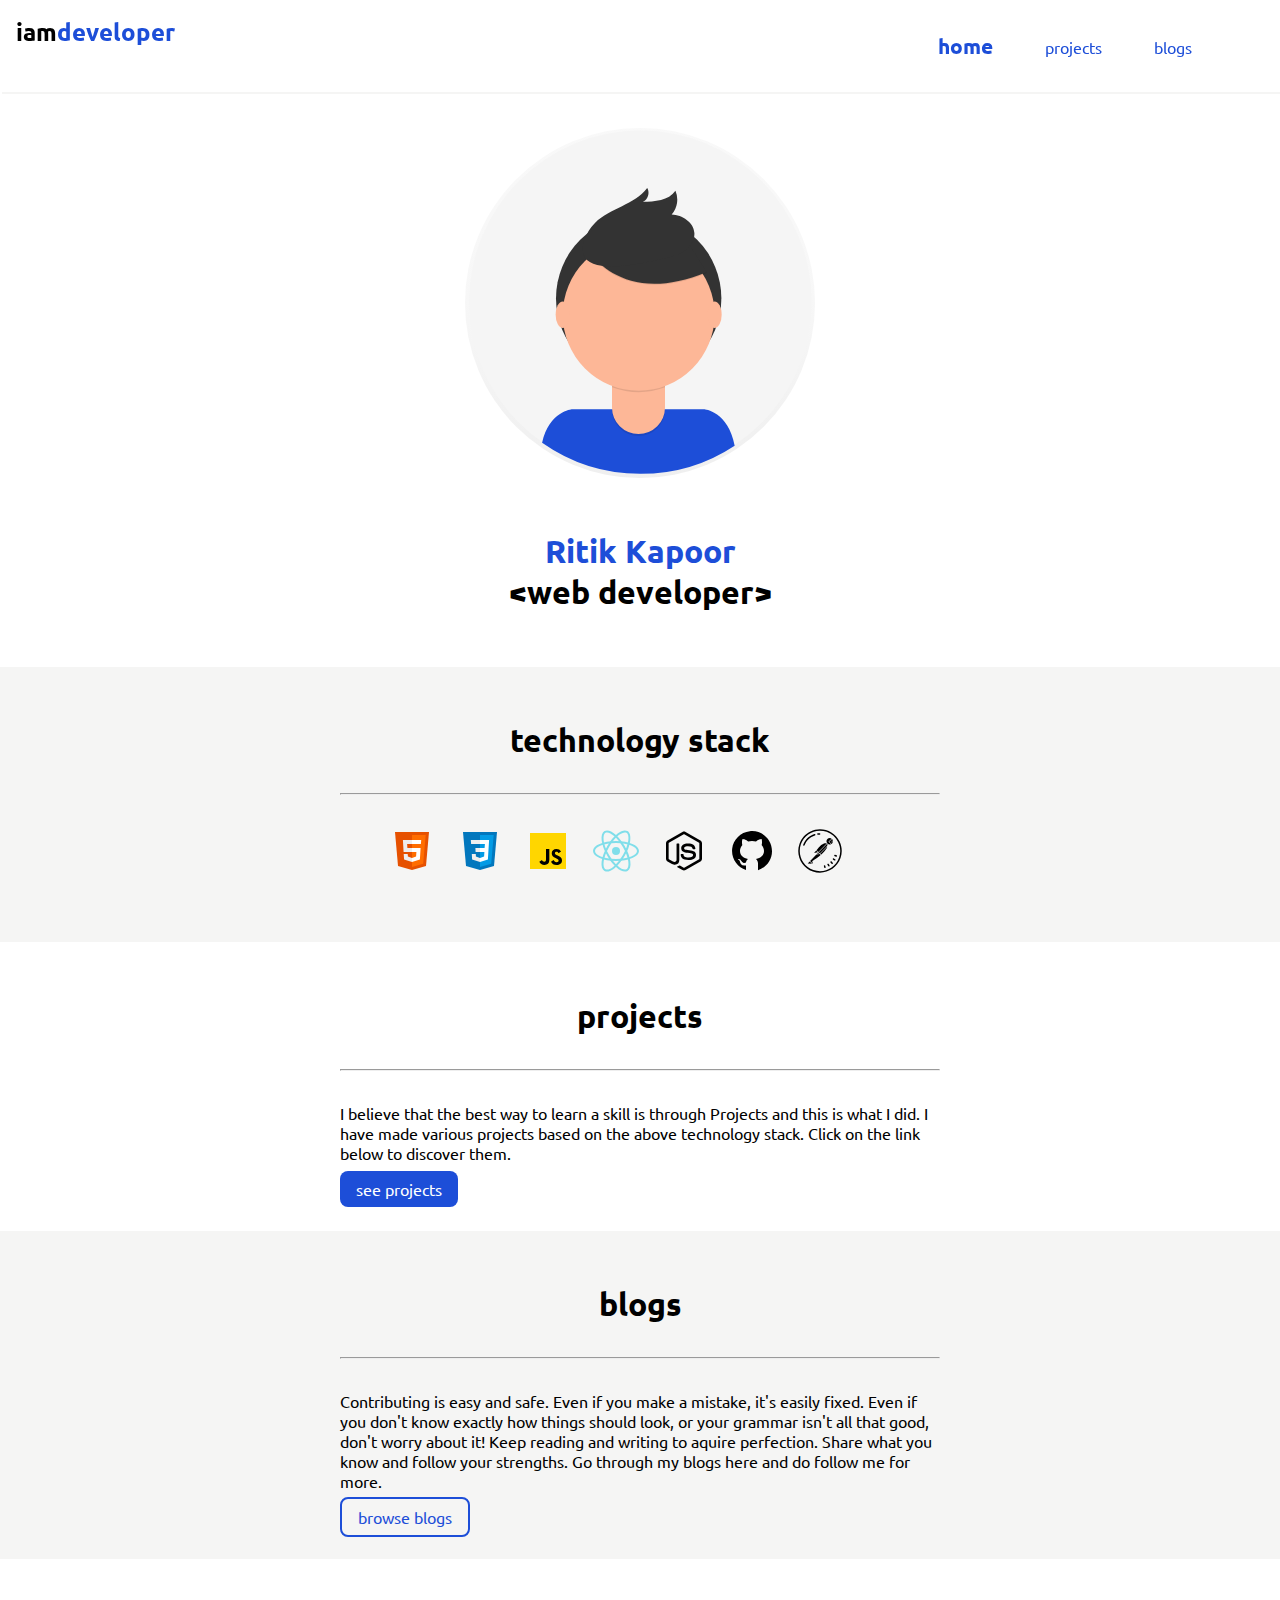
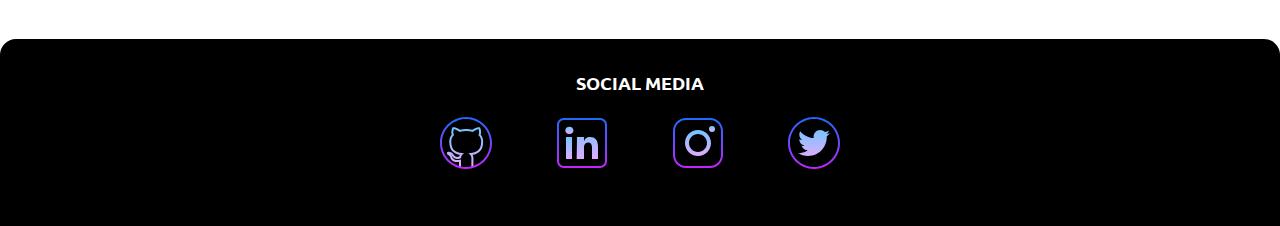
<file: index.html>
<!DOCTYPE html>
<html lang="en">
<head>
    <meta charset="UTF-8">
    <meta http-equiv="X-UA-Compatible" content="IE=edge">
    <meta name="viewport" content="width=device-width, initial-scale=1.0">
    <title>home | ritikkapoor</title>
    <link rel="stylesheet" href="/styles.css">
</head>
<body>
    <nav class="navigation container sticky grid-container">
        <div class="nav-brand" > iam<span style="color: var(--secondary-color);">developer</span></div>
        <ul class="list-non-bullet nav-pills">
            <li class="list-item-inline">
                <a class="link link-active" href="\">home</a>
            </li>
            <li class="list-item-inline">
                <a class="link" href="\projects.html">projects</a>
            </li>
            <li class="list-item-inline">
                <a class="link" href="\blogs.html">blogs</a>
            </li>
        </ul>
    </nav>

    <header class="hero">
        <img class="hero-img" src="/images/hero.svg" alt="">
        <h1 class="hero-heading">Ritik Kapoor <br><span style="color: var(--primary-color);">&lt;web developer&gt;</span></h1>
    </header>

    <section class="section ow">
        <div class="container container-center">
            <h1>technology stack</h1>
            <hr/>
            <ul class="space">
                <li class=" list-item-inline"><img src="/images/html.svg" title="HTML5" alt="HTML 5"></li>
                <li class="list-item-inline"><img src="/images/css3.svg" title="CSS 3" alt="CSS 3"></li>
                <li class=" list-item-inline"><img src="/images/javascript.svg" title="JavaScript"alt="javascript"></li>
                <li class=" list-item-inline "><img src="/images/react.svg" title="ReactJS" alt="ReactJS"></li>
                <li class="list-item-inline "><img src="/images/nodejs.svg" title="NodeJS" alt="NodeJS"></li>
                <li class="list-item-inline "><img src="/images/github (1).svg" title="GitHub" alt="GitHub"></li>
                <li class="list-item-inline "><img src="/images/postman.svg" title="Postman" alt="Postman"></li>

            </ul>

         
        </div>
    </section>
    <section class="section">
        <div class="container container-center">
            <h1>projects</h1>
            <hr/>
            <p>I believe that the best way to learn a skill is through Projects and this is what I did. I have made various projects based on the above technology stack. Click on the link below to discover them.</p>
            <a class="link link-primary" href="\projects.html">see projects</a>

        </div>
    </section>
    <section class="section ow">
        <div class="container container-center">
            <h1>blogs</h1>
            <hr/>
            <p>Contributing is easy and safe. Even if you make a mistake, it's easily fixed. Even if you don't know exactly how things should look, or your grammar isn't all that good, don't worry about it! Keep reading and writing to aquire perfection. Share what you know and follow your strengths. Go through my blogs here and do follow me for more.</p>
            <a class="link link-secondary" href="\blogs.html">browse blogs</a>
        </div>
    </section>

    <!-- you can a hobby section -->
    <footer class="footer">
        <!--REMEMBER Don't use h1 h2 inside footer-->
        <div class="footer-header">SOCIAL MEDIA</div>
        <ul class="list-non-bullet social links">

            <li class="list-item-inline">
                <a class="link" href="https://github.com/rkapoor10" target="_blank">
                    <img src="/images/github.svg" alt="">
                </a>
            </li>

            <li class="list-item-inline">
                <a class="link" href="https://www.linkedin.com/in/ritik-kapoor-493469196"
                    target="_blank">
                    <img src="/images/linkedin.svg" alt="">
                </a>
            </li>
            
            <li class="list-item-inline">
                <a class="link" href="https://www.instagram.com/ritikkapoor.10/"
                    target="_blank">
                    <img src="/images/instagram.svg" alt="">
                </a>
            </li>

            <li class="list-item-inline">
                <a class="link" href="https://twitter.com/rkap810"
                    target="_blank">
                    <img src="/images/twitter.svg" alt="">
                </a>
            </li>

        </ul>
        
       


    </footer>
    

</body>
</html>
</file>
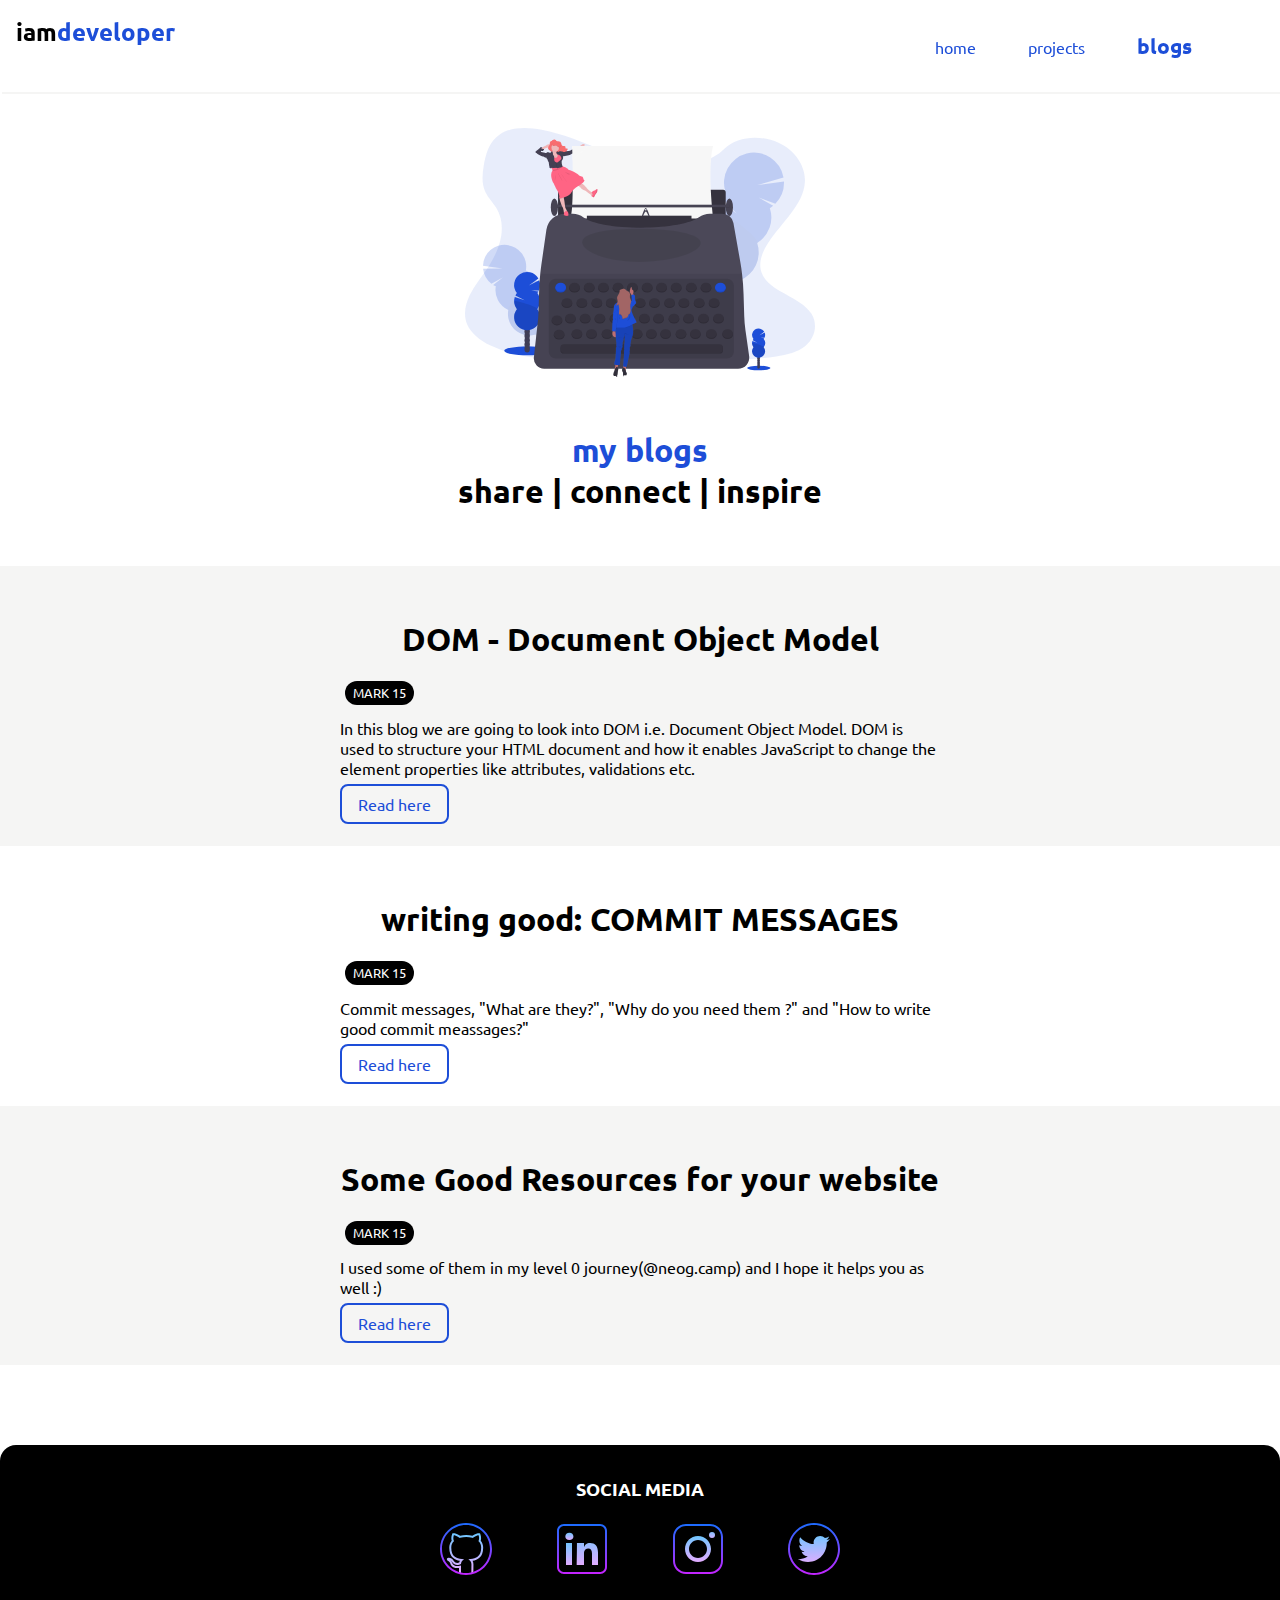
<file: blogs.html>
<!DOCTYPE html>
<html lang="en">

<head>
    <meta charset="UTF-8">
    <meta http-equiv="X-UA-Compatible" content="IE=edge">
    <meta name="viewport" content="width=device-width, initial-scale=1.0">
    <title>blogs | ritikkapoor</title>
    <link rel="stylesheet" href="/styles.css">
</head>

<body>
    <nav class="navigation container sticky grid-container">
        <div class="nav-brand"> iam<span style="color: var(--secondary-color);">developer</span></div>
        <ul class="list-non-bullet nav-pills">
            <li class="list-item-inline">
                <a class="link " href="\">home</a>
            </li>
            <li class="list-item-inline">
                <a class="link " href="\projects.html">projects</a>
            </li>
            <li class="list-item-inline">
                <a class="link link-active" href="\blogs.html">blogs</a>
            </li>
        </ul>
    </nav>
    <header class="hero">
        <img class="hero-img" src="/images/blog.svg" alt="">
        <h1 class="hero-heading">my blogs <br><span style="color: var(--primary-color);">share | connect |
                inspire</span></h1>
    </header>
    <!-- blogs -->
    <section class="section ow">
        <div class="container container-center">
            <h1>DOM - Document Object Model</h1>
            <small class="mark">MARK 15</small>
            <p>In this blog we are going to look into DOM i.e. Document Object Model. DOM is used to structure your HTML document and how it enables JavaScript to change the element properties like attributes, validations etc.</p>
            <a class="link link-secondary" target="_blank" href="https://ritikkapoor.hashnode.dev/dom-document-object-model">Read here</a>
        </div>
    </section>
    <section class="section ">
        <div class="container container-center">
            <h1>writing good: COMMIT MESSAGES</h1>
            <small class="mark">MARK 15</small>
            <p>Commit messages, "What are they?", "Why do you need them ?" and "How to write good commit meassages?" </p>
            <a class="link link-secondary" target="_blank" href="https://hashnode.com/post/writing-good-commit-messages-on-github-ckqik1vrj0253t6s14z4i0lpw">Read here</a>
        </div>
    </section>

    <section class="section ow">
        <div class="container container-center">
            <h1>Some Good Resources for your website</h1>
            <small class="mark">MARK 15</small>
            <p>I used some of them in my level 0 journey(@neog.camp) and I hope it helps you as well :) </p>
            <a class="link link-secondary" target="_blank" href="https://ritikkapoor.hashnode.dev/some-good-resources-for-your-website">Read here</a>
        </div>
    </section>
    <footer class="footer">
        <!--REMEMBER Don't use h1 h2 inside footer-->
        <div class="footer-header">SOCIAL MEDIA</div>
        <ul class="list-non-bullet social links">

            <li class="list-item-inline">
                <a class="link" href="https://github.com/rkapoor10" target="_blank">
                    <img src="/images/github.svg" alt="">
                </a>
            </li>

            <li class="list-item-inline">
                <a class="link" href="https://www.linkedin.com/in/ritik-kapoor-493469196"
                    target="_blank">
                    <img src="/images/linkedin.svg" alt="">
                </a>
            </li>
            
            <li class="list-item-inline">
                <a class="link" href="https://www.instagram.com/ritikkapoor.10/"
                    target="_blank">
                    <img src="/images/instagram.svg" alt="">
                </a>
            </li>

            <li class="list-item-inline">
                <a class="link" href="https://twitter.com/rkap810"
                    target="_blank">
                    <img src="/images/twitter.svg" alt="">
                </a>
            </li>

        </ul>
        
                
    </footer>
</body>

</html>
</file>
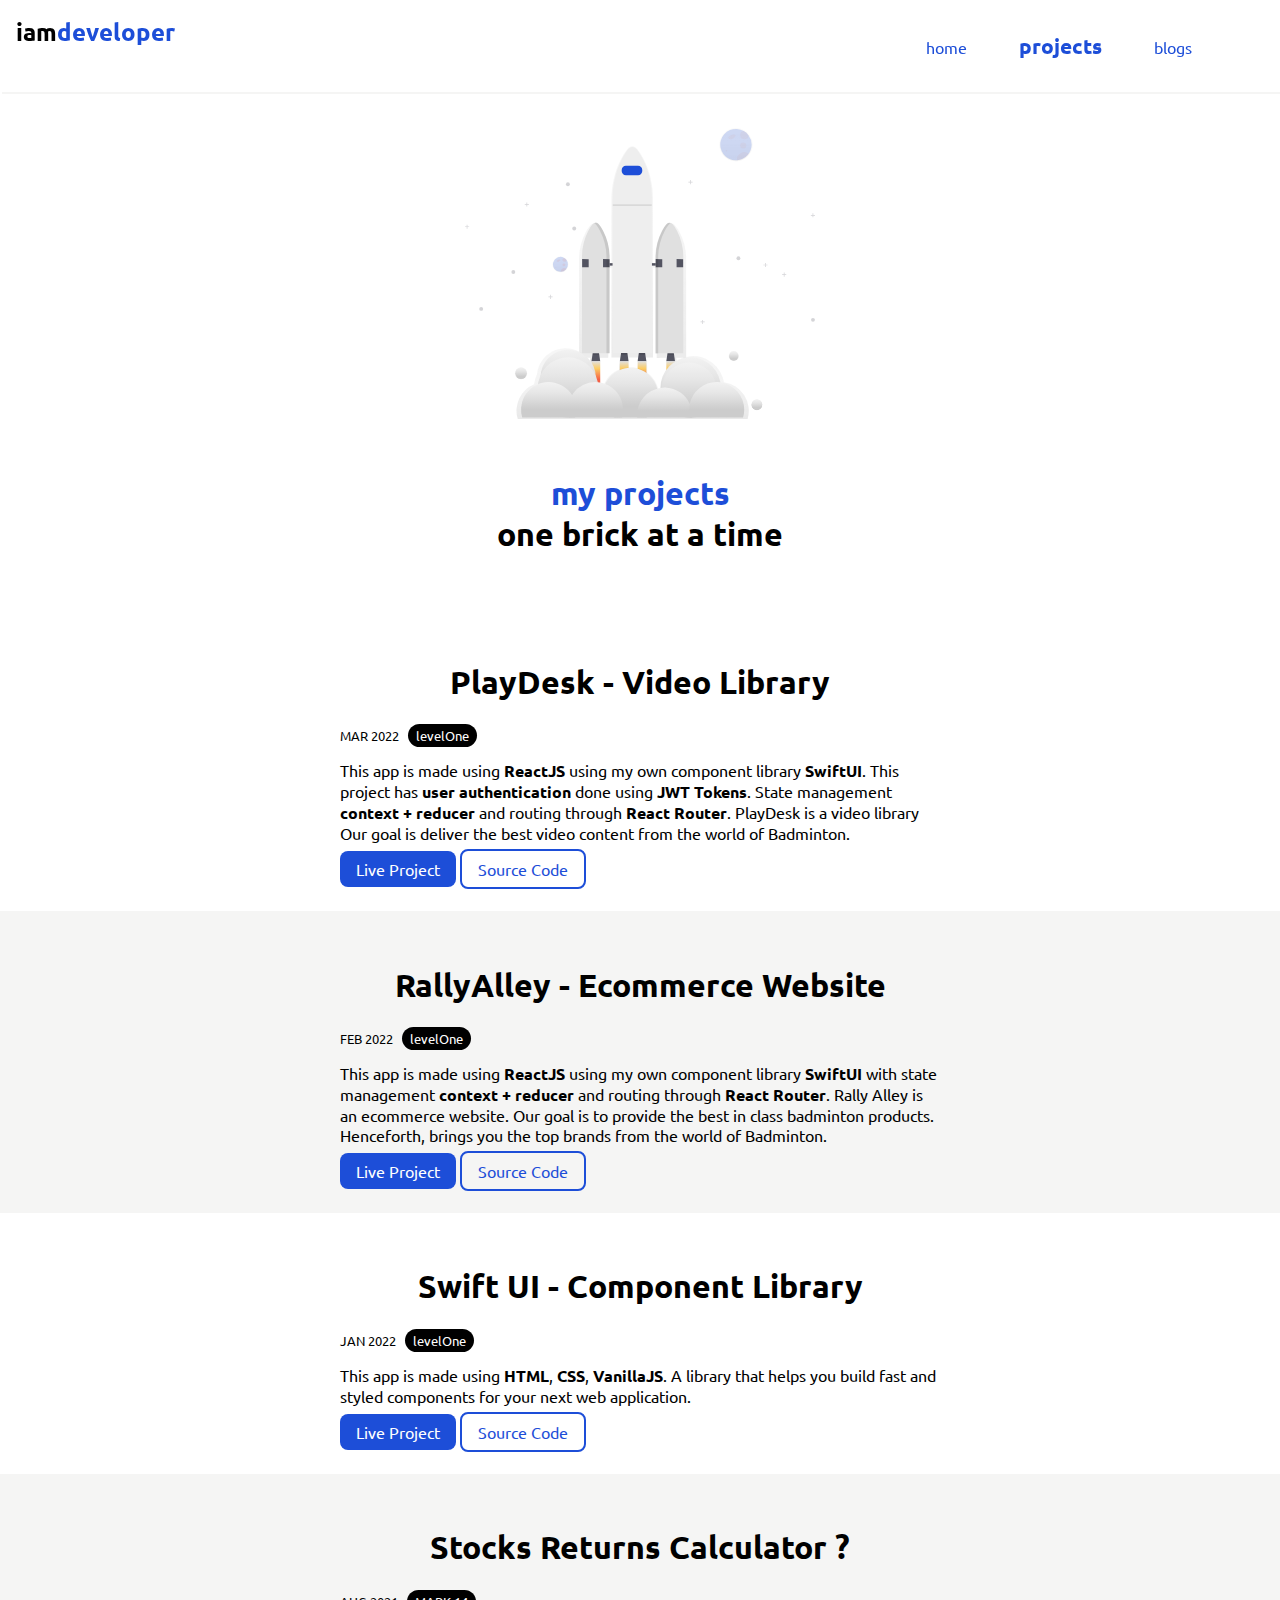
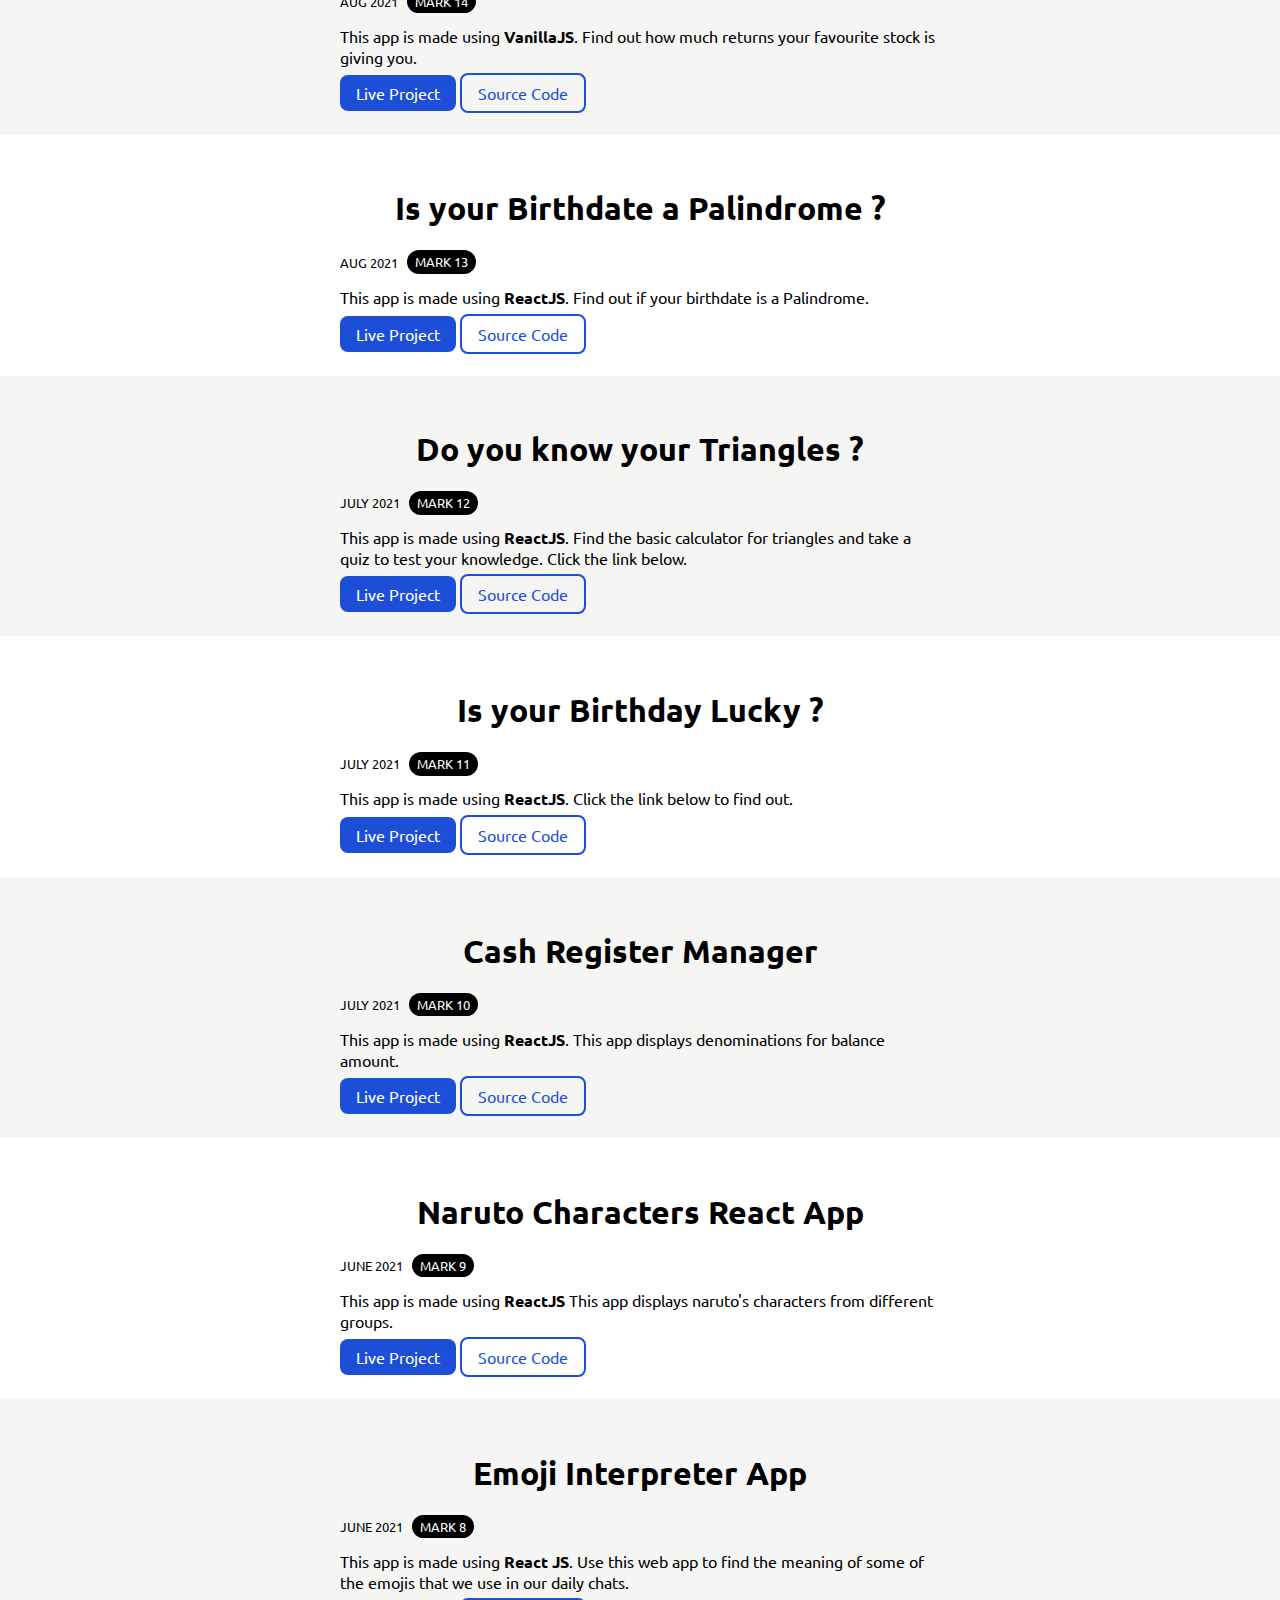
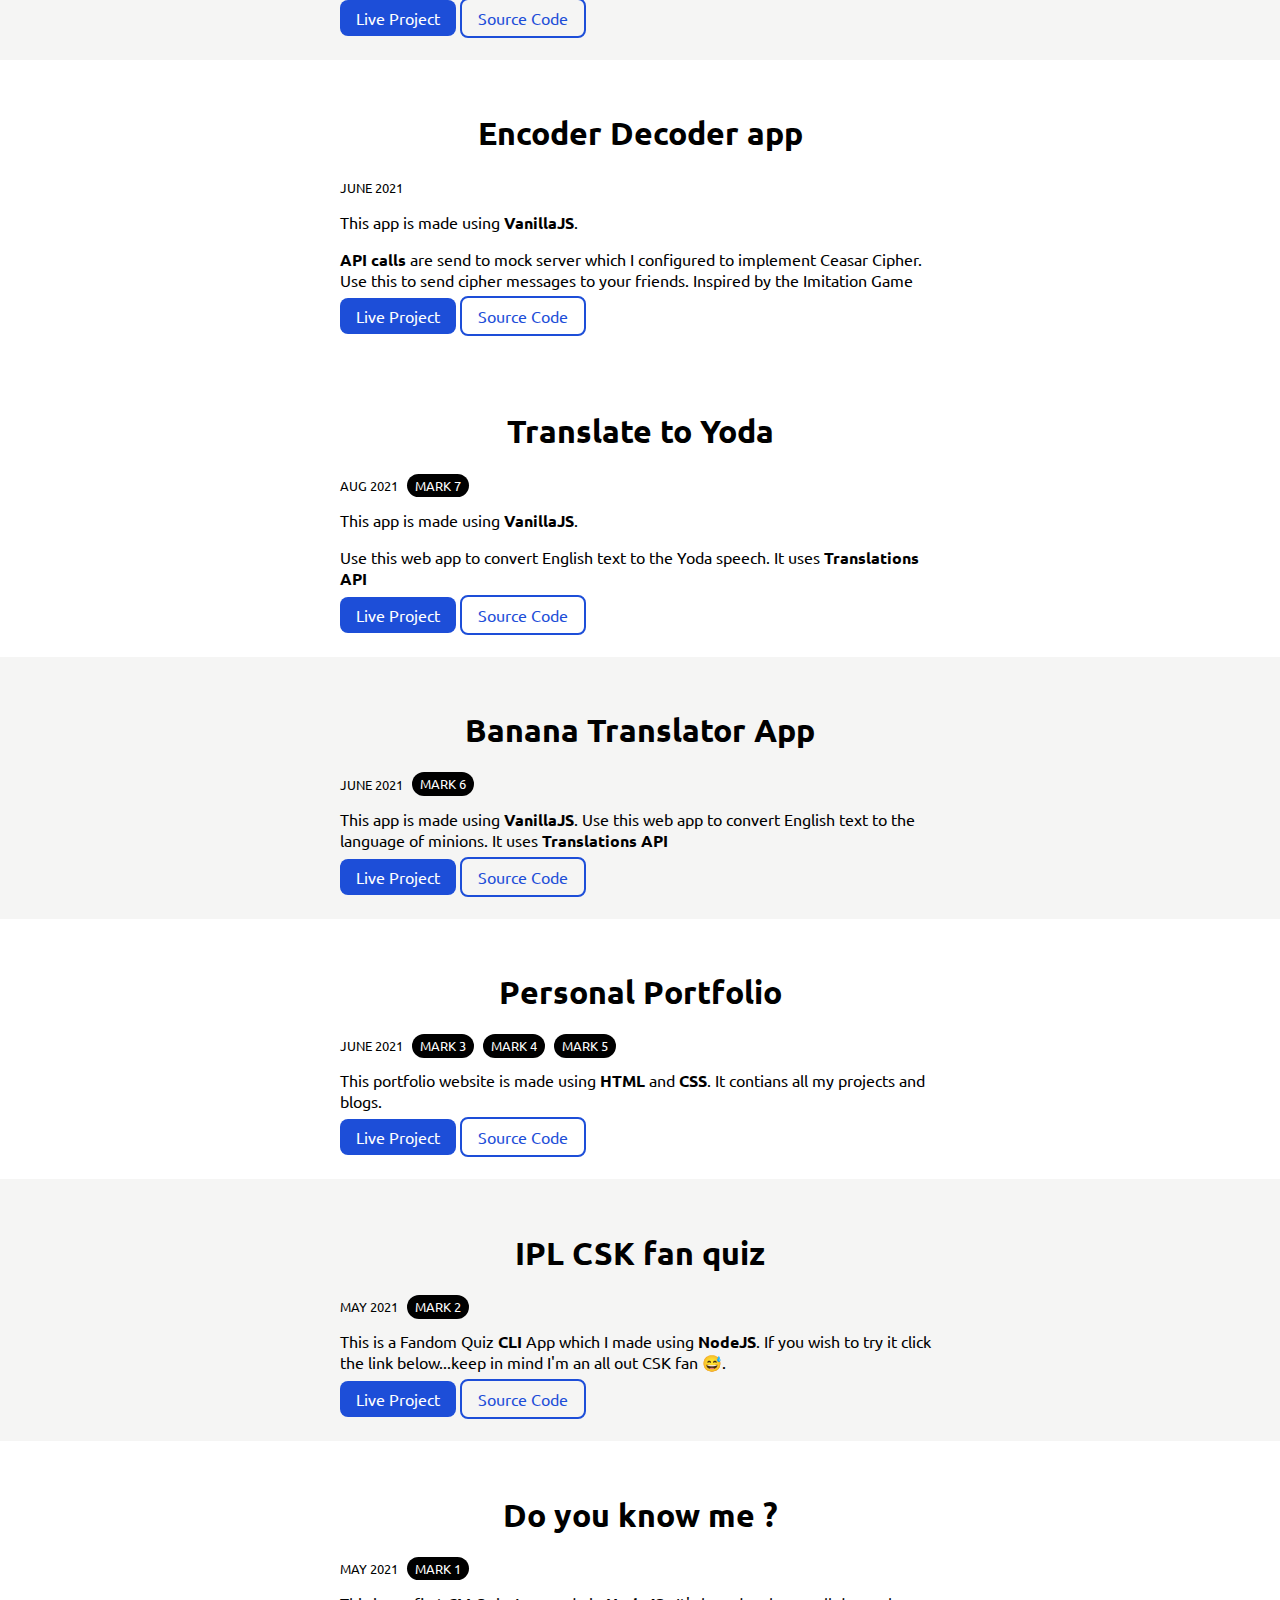
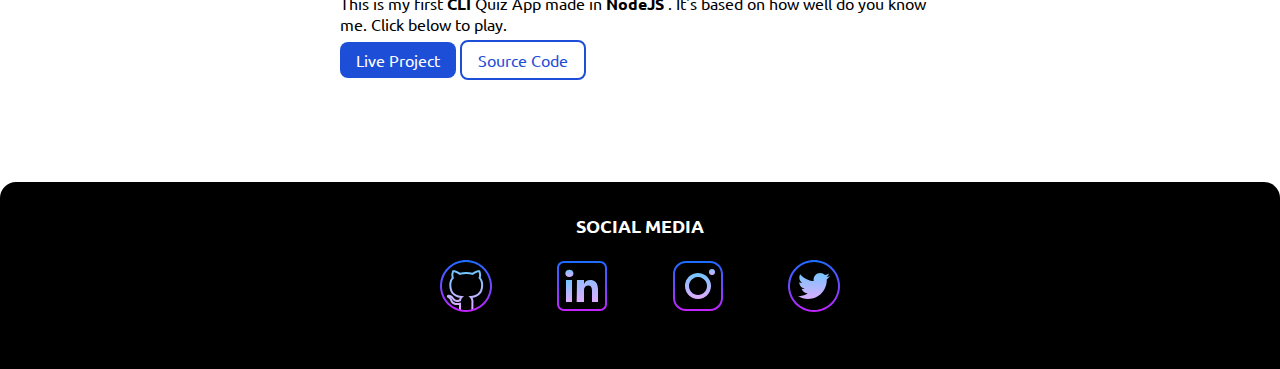
<file: projects.html>
<!DOCTYPE html>
<html lang="en">

<head>
    <meta charset="UTF-8">
    <meta http-equiv="X-UA-Compatible" content="IE=edge">
    <meta name="viewport" content="width=device-width, initial-scale=1.0">
    <title>projects | ritikkapoor</title>
    <link rel="stylesheet" href="/styles.css">
</head>

<body>
    <nav class="navigation container sticky grid-container">
        <div class="nav-brand"> iam<span style="color: var(--secondary-color);">developer</span></div>
        <ul class="list-non-bullet nav-pills">
            <li class="list-item-inline">
                <a class="link " href="\">home</a>
            </li>
            <li class="list-item-inline">
                <a class="link link-active" href="\projects.html">projects</a>
            </li>
            <li class="list-item-inline">
                <a class="link" href="\blogs.html">blogs</a>
            </li>
        </ul>
    </nav>
    <header class="hero">
        <img class="hero-img" src="/images/project.svg" alt="">
        <h1 class="hero-heading">my projects <br><span style="color: var(--primary-color);">one brick at a time</span>
        </h1>
    </header>

    <!-- projects -->
    <section class="section">
        <div class="container container-center">
            <h1>PlayDesk - Video Library</h1>
            <small>MAR 2022</small>
            <small class="mark">levelOne</small>
            <p>This app is made using <strong>ReactJS</strong> using my own component library <strong>SwiftUI</strong>. This project has <strong> user authentication </strong> done using <strong>JWT Tokens</strong>. State management <strong>context + reducer</strong> and routing through <strong>React Router</strong>. PlayDesk is a video library Our goal is deliver the best video content from the world of Badminton.</p>
            <a class="link link-primary" href="https://playdesk-temp.netlify.app/home" target="_blank">Live
                Project</a>
            <a class="link link-secondary" href="https://github.com/rkapoor10/video-library/tree/temp-dev" target="_blank">Source Code</a>

        </div>
    </section>
    
    <section class="section ow">
        <div class="container container-center">
            <h1>RallyAlley - Ecommerce Website</h1>
            <small>FEB 2022</small>
            <small class="mark">levelOne</small>
            <p>This app is made using <strong>ReactJS</strong> using my own component library <strong>SwiftUI</strong> with state management <strong>context + reducer</strong> and routing through <strong>React Router</strong>. Rally Alley is an ecommerce website. Our goal is to provide the best in class badminton products. Henceforth, brings you the top brands from the world of Badminton.</p>
            <a class="link link-primary" href="https://rallyalley.netlify.app/home" target="_blank">Live
                Project</a>
            <a class="link link-secondary" href="https://github.com/rkapoor10/ralley-alley" target="_blank">Source Code</a>

        </div>
    </section>
    
    <section class="section">
        <div class="container container-center">
            <h1>Swift UI - Component Library</h1>
            <small>JAN 2022</small>
            <small class="mark">levelOne</small>
            <p>This app is made using <strong>HTML</strong>, <strong>CSS</strong>, <strong>VanillaJS</strong>. A library that helps you build fast and styled components for your next web application.</p>
            <a class="link link-primary" href="https://swift-uiv1.netlify.app/" target="_blank">Live
                Project</a>
            <a class="link link-secondary" href="https://github.com/rkapoor10/swift-UI" target="_blank">Source Code</a>

        </div>
    </section>
    
    <section class="section ow">
        <div class="container container-center">
            <h1>Stocks Returns Calculator ?</h1>
            <small>AUG 2021</small>
            <small class="mark">MARK 14</small>
            <p>This app is made using <strong>VanillaJS</strong>. Find out how much returns your favourite stock is giving you.</p>
            <a class="link link-primary" href="https://ritiks-stocks-calculator.netlify.app/" target="_blank">Live
                Project</a>
            <a class="link link-secondary" href="https://github.com/rkapoor10/stocks-calculator" target="_blank">Source Code</a>

        </div>
    </section>

    <section class="section ">
        <div class="container container-center">
            <h1>Is your Birthdate a Palindrome ?</h1>
            <small>AUG 2021</small>
            <small class="mark">MARK 13</small>
            <p>This app is made using <strong>ReactJS</strong>. Find out if your birthdate is a Palindrome.</p>
            <a class="link link-primary" href="https://ritiks-birthday-palindrome.netlify.app/" target="_blank">Live
                Project</a>
            <a class="link link-secondary" href="https://github.com/rkapoor10/birthday-palindrome-app" target="_blank">Source Code</a>

        </div>
    </section>

    <section class="section ow">
        <div class="container container-center">
            <h1>Do you know your Triangles ?</h1>
            <small>JULY 2021</small>
            <small class="mark">MARK 12</small>
            <p>This app is made using <strong>ReactJS</strong>. Find the basic calculator for triangles and take a quiz to test your knowledge. Click the link below.</p>
            <a class="link link-primary" href="https://ritiks-triangles-app.netlify.app/" target="_blank">Live
                Project</a>
            <a class="link link-secondary" href="https://github.com/rkapoor10/triangles-app" target="_blank">Source Code</a>

        </div>
    </section>

    <section class="section ">
        <div class="container container-center">
            <h1>Is your Birthday Lucky ?</h1>
            <small>JULY 2021</small>
            <small class="mark">MARK 11</small>
            <p>This app is made using <strong>ReactJS</strong>. Click the link below to find out.</p>
            <a class="link link-primary" href="https://7r28p.csb.app//" target="_blank">Live
                Project</a>
            <a class="link link-secondary" href="https://github.com/rkapoor10/lucky-birthday-reactApp" target="_blank">Source Code</a>

        </div>
    </section>

    <section class="section ow">
        <div class="container container-center">
            <h1>Cash Register Manager</h1>
            <small>JULY 2021</small>
            <small class="mark">MARK 10</small>
            <p>This app is made using <strong>ReactJS</strong>. This app displays denominations for balance amount.</p>
            <a class="link link-primary" href="https://ritiks-cash-manager.netlify.app/" target="_blank">Live
                Project</a>
            <a class="link link-secondary" href="https://github.com/rkapoor10/cash-manager" target="_blank">Source Code</a>

        </div>
    </section>

    <section class="section ">
        <div class="container container-center">
            <h1>Naruto Characters React App</h1>
            <small>JUNE 2021</small>
            <small class="mark">MARK 9</small>
            <p>This app is made using <strong>ReactJS</strong> This app displays naruto's characters from different groups.</p>
            <a class="link link-primary" href="https://xjrqy.csb.app/" target="_blank">Live
                Project</a>
            <a class="link link-secondary" href="https://github.com/rkapoor10/naruto-characters" target="_blank">Source Code</a>

        </div>
    </section>

    <!-- <section class="section">
        <div class="container container-center">

            <h1>book Recommendation App</h1>
            <small>JUNE 2021</small>
            <small class="mark">MARK 1</small>
            <p>Use this is Book Recommendation web app to find your read for the week. Made using <strong>ReactJS</strong></p>
            <a class="link link-primary" href="https://tb9yu.csb.app/" target="_blank">Live
                Project</a>
            <a class="link link-secondary" href="https://github.com/rkapoor10/book-recommendation-react" target="_blank">Source Code</a>

        </div>
    </section> -->


    <section class="section ow">
        <div class="container container-center">
            <h1>Emoji Interpreter App</h1>
            <small>JUNE 2021</small>
            <small class="mark">MARK 8</small>
            <p>This app is made using <strong>React JS</strong>. Use this web app to find the meaning of some of the emojis that we use in our daily chats. </p>
            <a class="link link-primary" href="https://21985.csb.app/" target="_blank">Live
                Project</a>
            <a class="link link-secondary" href="https://github.com/rkapoor10/emoji-interpreter" target="_blank">Source Code</a>

        </div>
    </section>


    <section class="section ">
        <div class="container container-center">

            <h1>Encoder Decoder app</h1>
            <small>JUNE 2021</small>
            
            <p>This app is made using <strong>VanillaJS</strong>. </p><p><strong>API calls</strong> are send to mock server which I configured to implement Ceasar Cipher. Use this to send cipher messages to your friends. Inspired by the Imitation Game</p>
            <a class="link link-primary" href="https://encodedecode.netlify.app/index.html" target="_blank">Live
                Project</a>
            <a class="link link-secondary" href="https://github.com/rkapoor10/encode-decode-app" target="_blank">Source Code</a>

        </div>
    </section>

    <section class="section ">
        <div class="container container-center">

            <h1>Translate to Yoda</h1>
            <small>AUG 2021</small>
            <small class="mark">MARK 7</small>
            <p>This app is made using <strong>VanillaJS</strong>. </p><p>Use this web app to convert English text to the Yoda speech. It uses <strong>Translations API</strong></p>
            <a class="link link-primary" href="https://ritiks-yoda-speaks.netlify.app/" target="_blank">Live
                Project</a>
            <a class="link link-secondary" href="https://github.com/rkapoor10/yoda-speaks" target="_blank">Source Code</a>

        </div>
    </section>

    <section class="section ow">
        <div class="container container-center">
            <h1>Banana Translator App</h1>
            <small>JUNE 2021</small>
            <small class="mark">MARK 6</small>
            <p>This app is made using <strong>VanillaJS</strong>. Use this web app to convert English text to the language of minions. It uses <strong>Translations API</strong></p>
            <a class="link link-primary" href="https://minions-banana.netlify.app/" target="_blank">Live
                Project</a>
            <a class="link link-secondary" href="https://github.com/rkapoor10/banana-translator" target="_blank">Source Code</a>

        </div>
    </section>

    <section class="section">
        <div class="container container-center">
            <h1>Personal Portfolio </h1>
            <small>JUNE 2021</small>
            <small class="mark">MARK 3</small>
            <small class="mark">MARK 4</small>
            <small class="mark">MARK 5</small>
            <p>This portfolio website is made using <strong>HTML</strong> and <strong>CSS</strong>. It contians all my projects and blogs.</p>
            <a class="link link-primary" href="https://ritikportfolio.netlify.app/" target="_blank">Live
                Project</a>
            <a class="link link-secondary" href="https://github.com/rkapoor10/ritikkapoor-portfolio" target="_blank">Source Code</a>

        </div>
    </section>

    

    <section class="section ow">
        <div class="container container-center">

            <h1>IPL CSK fan quiz</h1>
            <small>MAY 2021</small>
            <small class="mark">MARK 2</small>
            <p>This is a Fandom Quiz <strong>CLI</strong> App which I made using <strong>NodeJS</strong>. If you wish to try it click the link
                below...keep in mind I'm an all out CSK fan 😅.</p>
            <a class="link link-primary" href="https://replit.com/@RitikKapoor/iplquiz?embed=1&output=1" target="_blank">Live
                Project</a>
            <a class="link link-secondary" href="https://github.com/rkapoor10/ipl_quiz" target="_blank">Source Code</a>

        </div>
    </section>

    <section class="section">
        <div class="container container-center">
            <h1>Do you know me ?</h1>
            <small>MAY 2021</small>
            <small class="mark">MARK 1</small>
            <p>This is my first <strong>CLI</strong> Quiz App made in <strong>NodeJS</strong> . It's based on how well do you know me. Click below to play.</p>
            <a class="link link-primary" href="https://replit.com/@RitikKapoor/quizonme?embed=1&output=1#index.js" target="_blank">Live
                Project</a>
            <a class="link link-secondary" href="https://github.com/rkapoor10/quiz_on_me" target="_blank">Source Code</a>

        </div>
    </section>


    <footer class="footer">
        <!--REMEMBER Don't use h1 h2 inside footer-->
        <div class="footer-header">SOCIAL MEDIA</div>
        <ul class="list-non-bullet social links">

            <li class="list-item-inline">
                <a class="link" href="https://github.com/rkapoor10" target="_blank">
                    <img src="/images/github.svg" alt="">
                </a>
            </li>

            <li class="list-item-inline">
                <a class="link" href="https://www.linkedin.com/in/ritik-kapoor-493469196" target="_blank">
                    <img src="/images/linkedin.svg" alt="">
                </a>
            </li>

            <li class="list-item-inline">
                <a class="link" href="https://www.instagram.com/ritikkapoor.10/" target="_blank">
                    <img src="/images/instagram.svg" alt="">
                </a>
            </li>

            <li class="list-item-inline">
                <a class="link" href="https://twitter.com/rkap810"
                    target="_blank">
                    <img src="/images/twitter.svg" alt="">
                </a>
            </li>

        </ul>
        
               

    </footer>

</body>

</html>
</file>
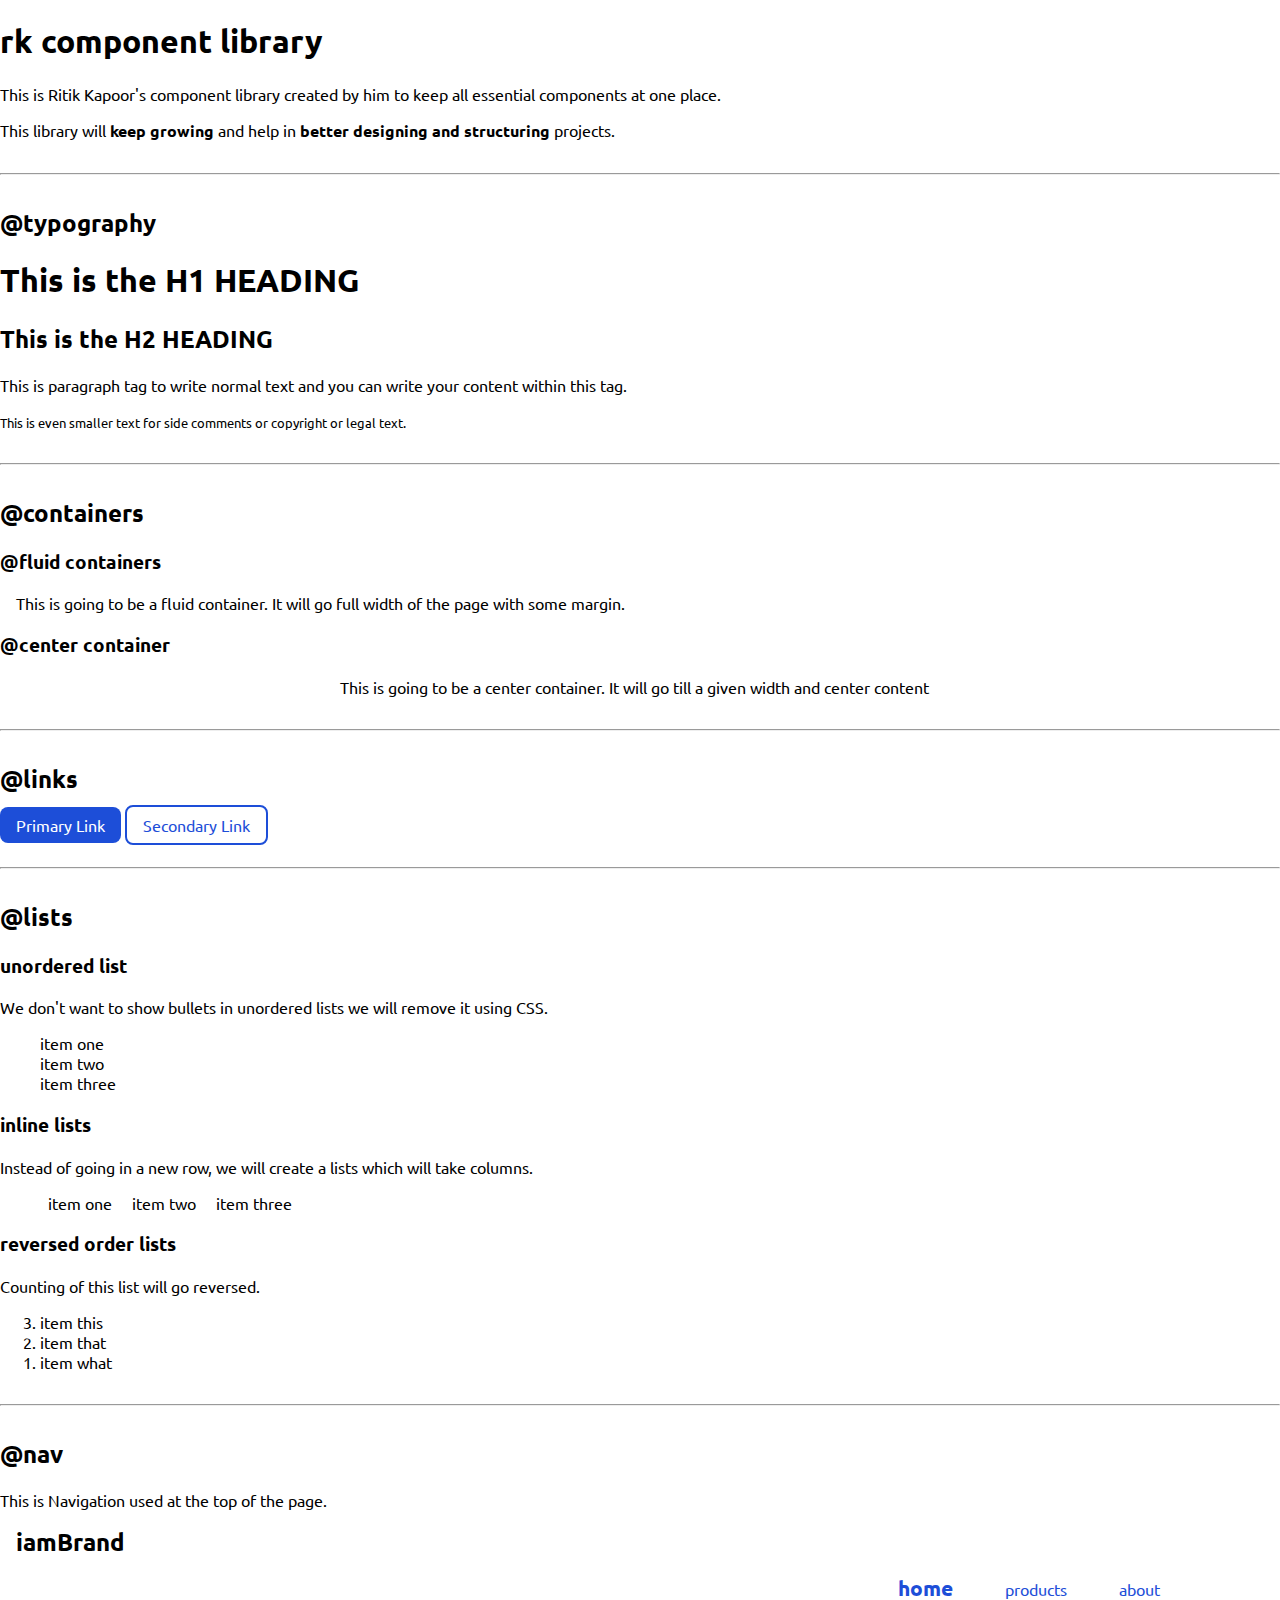
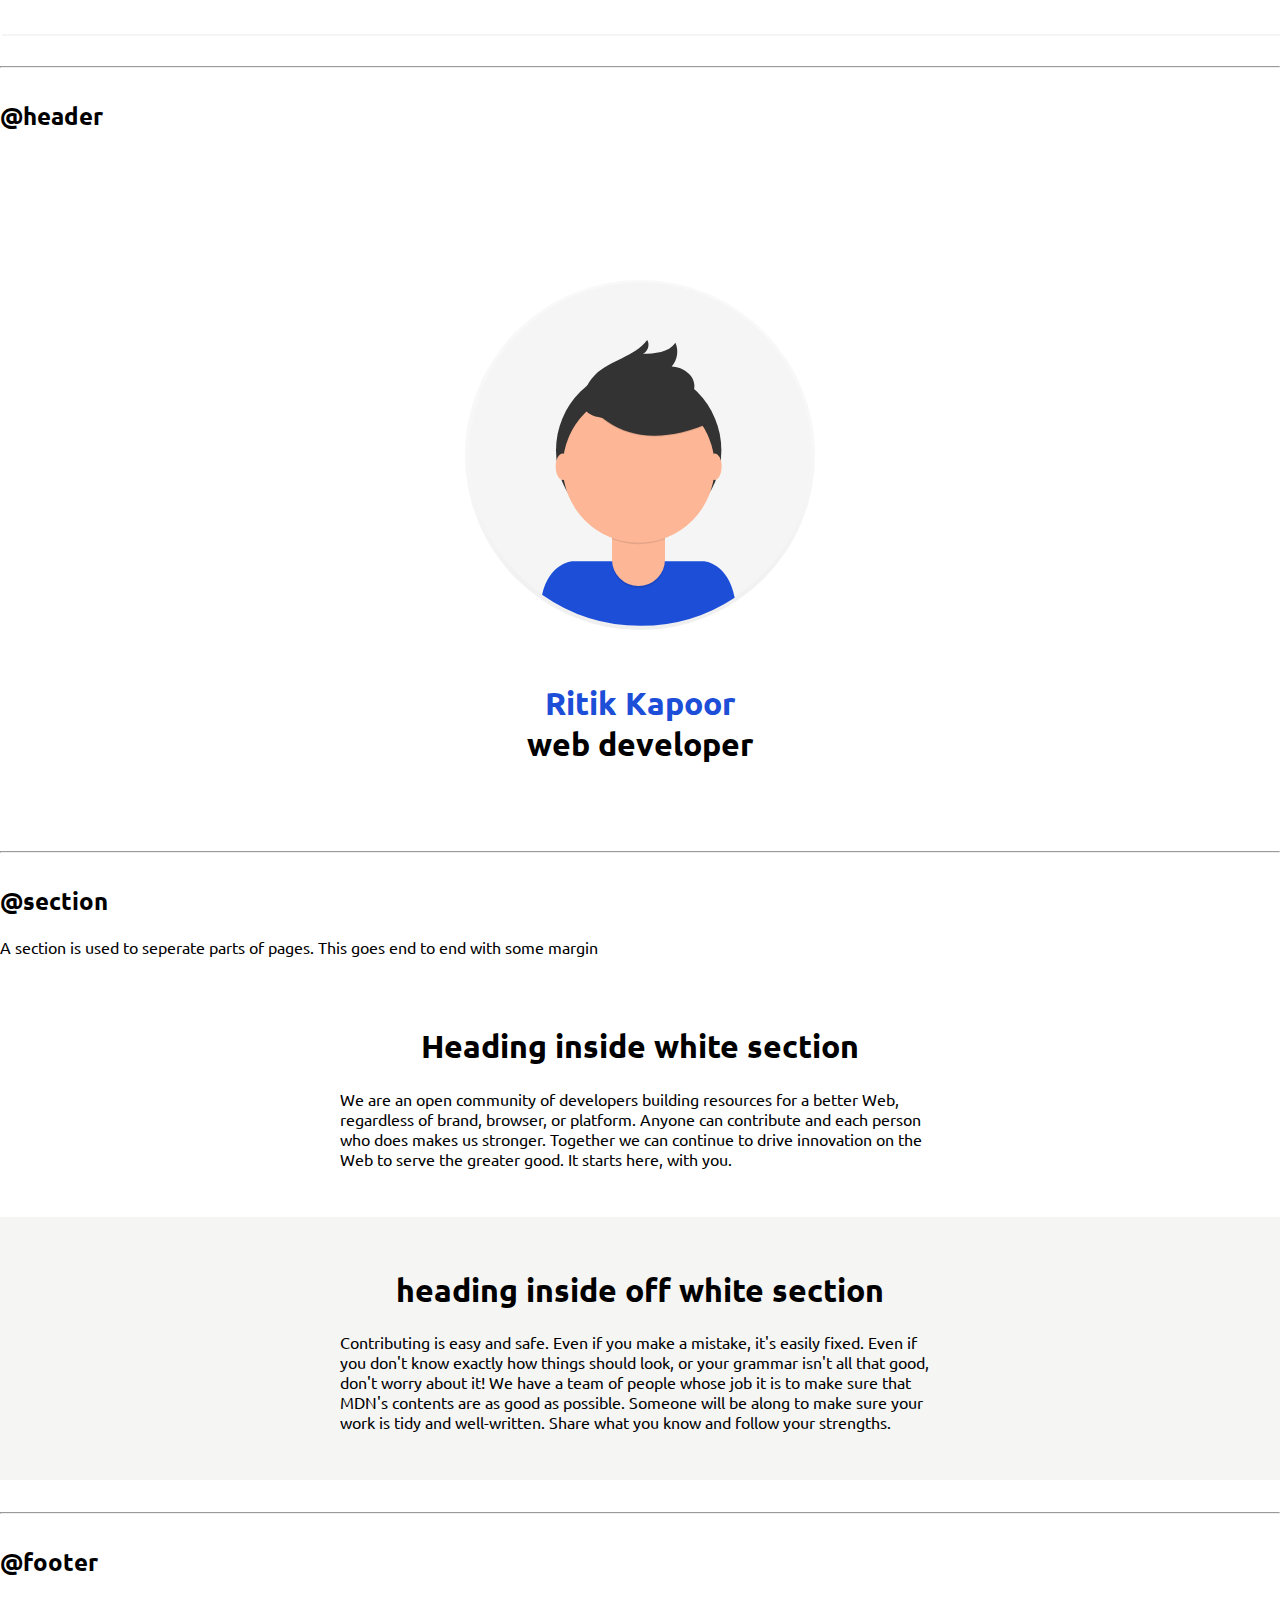
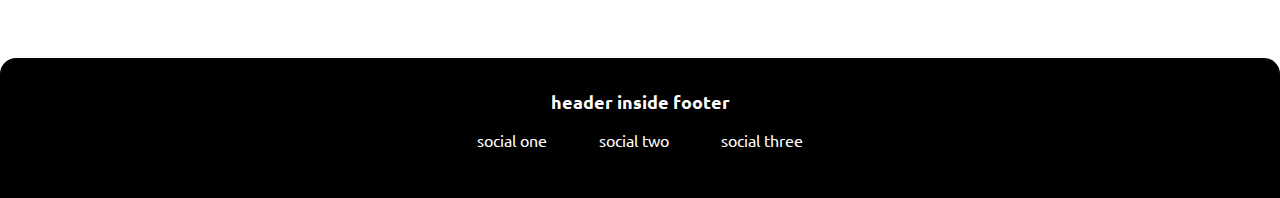
<file: lib/components.html>
<!DOCTYPE html>
<html lang="en">

<head>
    <meta charset="UTF-8">
    <meta http-equiv="X-UA-Compatible" content="IE=edge">
    <meta name="viewport" content="width=device-width, initial-scale=1.0">
    <title>component-library</title>
    <!-- 1st way of doing CSS through style tag
        <style>
        body{
            color: red;
        }
        </style> 
    -->
    <!--3rd way by using external link # for id . for class-->
    <!-- Read about root path and relative path -->
    <link rel="stylesheet" href="/styles.css">
</head>

<body>
    <!--2nd way of doing CSS through style attribute 
        <h1 style="color: brown;">rk component library</h1> -->
    <h1>rk component library</h1>
    <p>This is Ritik Kapoor's component library created by him to keep all essential components at one place.</p>
    <p>This library will <strong>keep growing</strong> and help in <strong>better designing and structuring</strong>
        projects.</p>

    <hr>
    <h2>@typography</h2>
    <h1>This is the H1 HEADING</h1>
    <h2>This is the H2 HEADING</h2>
    <P>This is paragraph tag to write normal text and you can write your content within this tag.</P>
    <small>This is even smaller text for side comments or copyright or legal text.</small>
    <hr>

    <h2>@containers</h2>
    <h3>@fluid containers</h3>
    <div class="container">This is going to be a fluid container. It will go full width of the page with some margin.
    </div>
    <h3>@center container</h3>
    <div class="container container-center">This is going to be a center container. It will go till a given width and
        center content</div>
    <!--Why did we use div here -->
    <hr>
    <h2>@links</h2>
    <a class="link link-primary" href="\">Primary Link</a>
    <a class="link link-secondary" href="\">Secondary Link</a>
    <hr>
    <h2>@lists</h2>
    <h3>unordered list</h3>
    <p>We don't want to show bullets in unordered lists we will remove it using CSS.</p>
    <ul class="list-non-bullet">
        <li>item one</li>
        <li>item two</li>
        <li>item three</li>
    </ul>

    <h3>inline lists</h3>
    <p>Instead of going in a new row, we will create a lists which will take columns.</p>
    <ul>
        <li class="list-item-inline">item one</li>
        <li class="list-item-inline">item two</li>
        <li class="list-item-inline">item three</li>
    </ul>

    <h3>reversed order lists</h3>
    <p>Counting of this list will go reversed.</p>
    <ol reversed>
        <li>item this </li>
        <li>item that</li>
        <li>item what</li>
    </ol>
    <hr>

    <h2>@nav</h2>
    <div>This is Navigation used at the top of the page.</div>
    <!--below used nav element there is no h1 h2 styling for nav but is tells the screen reader that these links are important to traverse in through the website-->

    <nav class="navigation container">
        <div class="nav-brand">iamBrand</div>
        <ul class="list-non-bullet nav-pills">
            <li class="list-item-inline">
                <a class="link link-active" href="\">home</a>
            </li>
            <li class="list-item-inline">
                <a class="link" href="\">products</a>
            </li>
            <li class="list-item-inline">
                <a class="link" href="\">about</a>
            </li>
        </ul>
    </nav>
    <hr>

    <h2>@header</h2>
    <header class="hero">
        <img class="hero-img" src="/images/hero.svg">
        <h1 class="hero-heading">Ritik Kapoor <br><span style="color: var(--primary-color);">web developer</span></h1>
    </header>
    <hr>

    <h2>@section</h2>
    <p>A section is used to seperate parts of pages. This goes end to end with some margin</p>
    <!--If you find heading inside section small make it h2-->
    <section class="section">
        <div class="container container-center">
            <h1>Heading inside white section</h1>
            <p>We are an open community of developers building resources for a better Web, regardless of brand, browser, or platform. Anyone can contribute and each person who does makes us stronger. Together we can continue to drive innovation on the Web to serve the greater good. It starts here, with you.</p>
        </div>
    </section>
    <section class="section ow">
        <div class="container container-center">
            <h1>heading inside off white section</h1>
            <p>Contributing is easy and safe. Even if you make a mistake, it's easily fixed. Even if you don't know exactly how things should look, or your grammar isn't all that good, don't worry about it! We have a team of people whose job it is to make sure that MDN's contents are as good as possible. Someone will be along to make sure your work is tidy and well-written. Share what you know and follow your strengths.</p>
        </div>
    </section>
    <hr>

    <h2>@footer</h2>
    <footer class="footer">
        <!--REMEMBER Don't use h1 h2 inside footer-->
        <div class="footer-header">header inside footer</div>
        <ul class="list-non-bullet social links">
            <li class="list-item-inline"><a class="link" href="\">social one</a></li>
            <li class="list-item-inline"><a class="link" href="\">social two</a></li>
            <li class="list-item-inline"><a class="link" href="\">social three</a></li>
        </ul>
        <!-- DONT FORGET
        POWERED BY NEOG CAMP -->
        
    </footer>
   



</body>

</html>
</file>
<file: styles.css>
@import url('https://fonts.googleapis.com/css2?family=Ubuntu:wght@400;700&display=swap');


:root {
    --primary-color: black;
    --secondary-color: #1D4ED8;
    --off-white: #F5F5F4;
}

body {
    font-family: 'Ubuntu', sans-serif;
    /* background-color: black;
    color: white;
 */ margin: 0px;
}




hr {
    margin: 2rem 0rem;
}

/*container*/
.container {
    padding-left: 1rem;
    padding-right: 1rem;
}

.container-center {
    max-width: 600px;
    margin: auto;
}

/*links*/

.link {
    /*padding: top right bottom left
    if only top right given then it top will be for bottom and right for left*/
    padding: 0.5rem 1rem;
    
    text-decoration: none;
}

.link-primary {
    background-color: var(--secondary-color);
    border-radius: 0.5rem;
    color: white;
}

.link-primary:hover{
    background-color:darkblue;
}


.link-secondary {
    border: 2px solid var(--secondary-color);
    border-radius: 0.5rem;
    color: var(--secondary-color);
}

.link-secondary:hover{
    border: 2px solid darkblue;
    color: darkblue;
    
}


/*lists*/
.list-non-bullet {
    list-style: none;
}

.list-item-inline {
    display: inline;
    padding: 0rem 0.5rem;
}

/*NAVIGATION*/
.sticky {
    position: fixed;
    top: 0;
    width: 100%
  } 


.navigation {
    background-color:white;
    padding: 1rem;
    color: var(--primary-color);
    box-shadow: 2px 2px var(--off-white);

}

.grid-container{
    display: grid;
    grid-template-areas: 'navbrand navpills';
    grid-gap: 10px;
}

.navigation .nav-brand {
    font-weight: bold;
    font-size: 1.5rem;
    grid-area: navbrand;
}

.navigation .nav-pills {
    text-align: right;
    font-size: 1rem;   
    padding-right: 5rem; 
    grid-area: navpills;
}


.navigation .link {
    /* color: white; */
    color: var(--secondary-color);


}

.navigation .link-active {
    font-weight: bold;
    font-size: 1.3rem;
    
}






/* header */

.hero {
    padding: 2rem;
    padding-top: 8rem;
}

.hero .hero-img {
    max-width: 350px;
    margin: auto;
    /* display block what does it do */
    display: block;

}

.hero .hero-heading {
    padding-top: 2rem;
    color: var(--secondary-color);
    text-align: center;
    
}


/* section */
/* Why do we put section under container */
.item{
    border: solid var(--secondary-color);
    padding: 0.5rem 1rem;
    margin: 1rem;
    border-radius: 1rem; 
}

.space{
   padding-bottom: 1rem;
   /* text-align: center; */
}
section{
    padding: 2rem;
}

.section h1 {
    text-align: center;
   
}

.ow {
   background-color:var(--off-white)
}

.mark{
    background-color: var(--primary-color);
    color: white;
    margin-left: 5px;
    padding: 0.2rem 0.5rem;
    border-radius: 1rem;

}

/* footer */

.footer{
    background-color: var(--primary-color);
    padding: 2rem 1rem;
    text-align: center;
    color: white;
    border-top-left-radius: 1rem;
    border-top-right-radius: 1rem;
    margin-top: 5rem;
}
.footer .footer-header{
    font-weight: bold;
    font-size: large;
}

.footer .link{
    color: white;
}

.footer ul{
    padding-inline-start: 0px;
}
.footer .link-neog{

    padding: 0.5rem 0.5rem;
    text-decoration: none;

    border-radius: 2rem;
    color: white;
}
</file>
